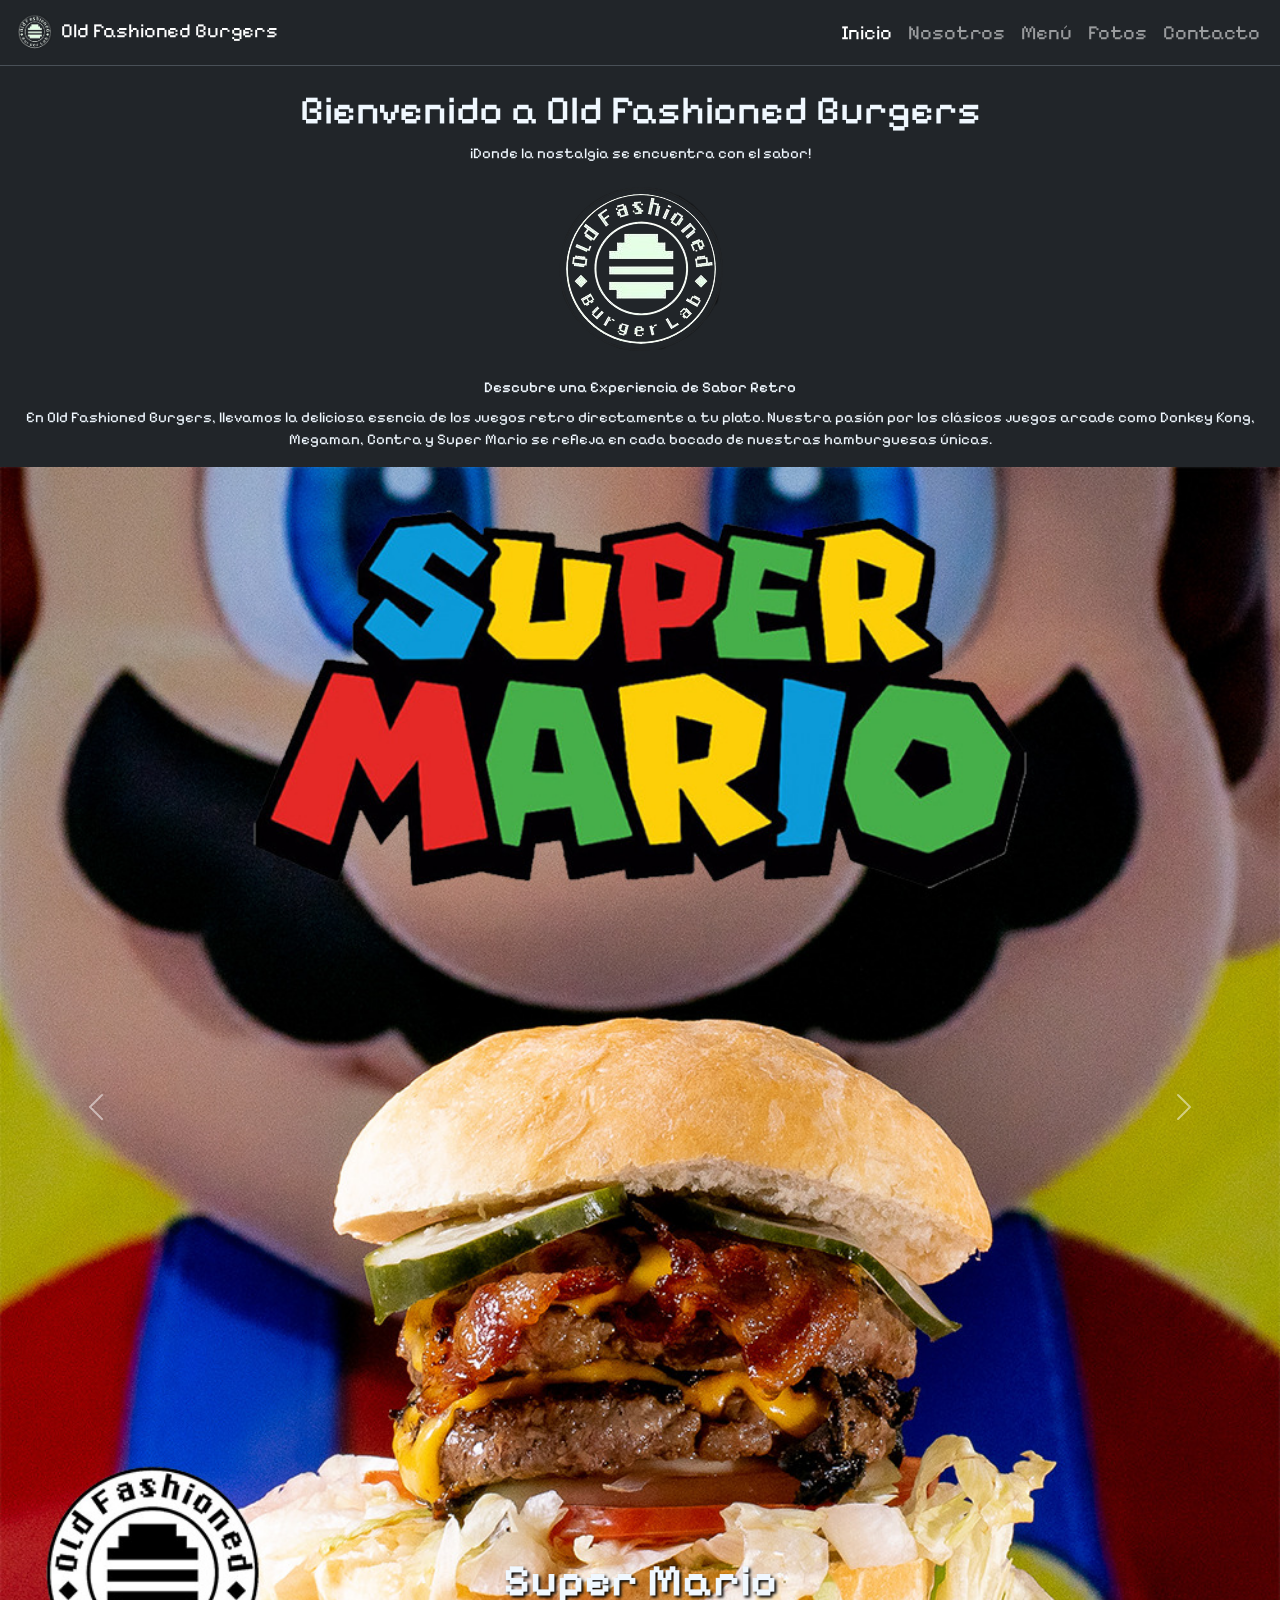
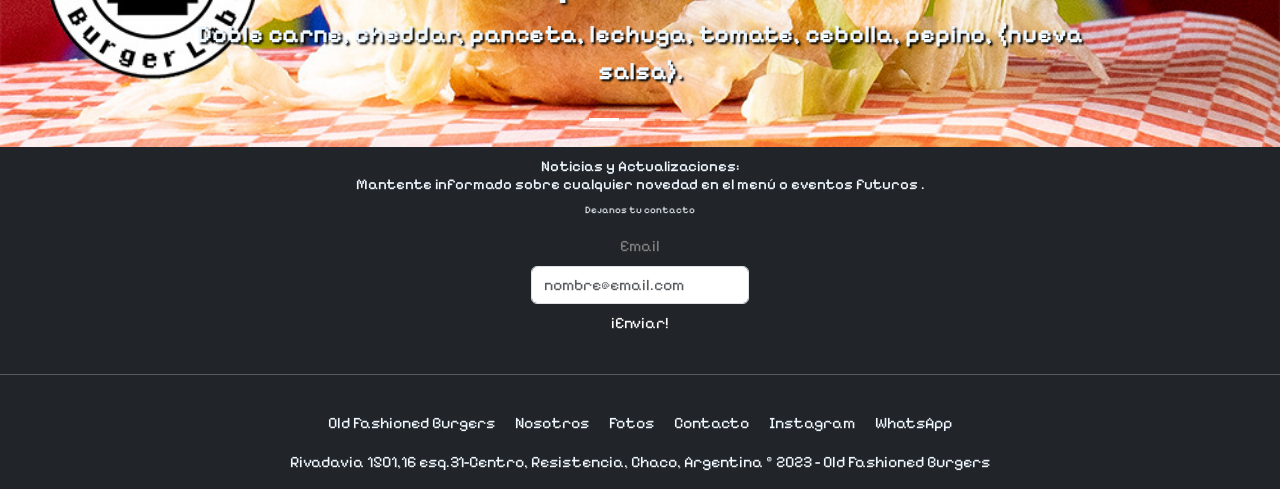
<file: index.html>
<!DOCTYPE html>
<html lang="es">

<head>
    <meta charset="UTF-8">
    <meta name="viewport" content="width=device-width, initial-scale=1.0">
    <meta name="description"
        content="Deliciosas hamburguesas con un toque retro en Resistencia, Chaco, Argentina. ¡Descubre nuestra variedad de sabores y ambiente único!">
    <meta name="keywords" content="hamburguesas, comida rápida, juegos retro, fast food, Resistencia, Chaco, Argentina">
    <meta name="author" content="Old Fashioned Burgers">

    <!-- Etiqueta para redes sociales -->
    <meta property="og:title" content="Old Fashioned Burgers">
    <meta property="og:description"
        content="Deliciosas hamburguesas con un toque retro en Resistencia, Chaco, Argentina. ¡Descubre nuestra variedad de sabores y ambiente único!">

    <!-- Favicon (icono de la pestaña del navegador) -->
    <link rel="icon" href="./media/logoOldInvertidaSinFondo.png">

    <title>Old Fashioned Burgers - Hamburguesería Retro en Resistencia, Chaco</title>
    <link href="https://cdn.jsdelivr.net/npm/bootstrap@5.3.2/dist/css/bootstrap.min.css" rel="stylesheet"
        integrity="sha384-T3c6CoIi6uLrA9TneNEoa7RxnatzjcDSCmG1MXxSR1GAsXEV/Dwwykc2MPK8M2HN" crossorigin="anonymous">
    <link rel="stylesheet" href="./css/style.css">
    <link rel="preconnect" href="https://fonts.googleapis.com">
    <link rel="preconnect" href="https://fonts.gstatic.com" crossorigin>
    <link href="https://fonts.googleapis.com/css2?family=Pixelify+Sans&display=swap" rel="stylesheet">
    <link rel="stylesheet" href="https://cdnjs.cloudflare.com/ajax/libs/animate.css/4.1.1/animate.min.css" />


</head>

<body>
    <!-- Creamos un nav con bootstrap -->
    <header>
        <nav class="navbar  sticky-top navbar-expand-lg bg-dark border-bottom border-body " data-bs-theme="dark">
            <div class="container-fluid ">
                <a class="navbar-brand animate__animated animate__rubberBand" href="./index.html">
                    <img src="./media/logoOldInvertidaSinFondo.png" alt="Logo" width="45" height="auto"
                        class="d-inline-block align-text-center">
                    Old Fashioned Burgers </a>
                <button class="navbar-toggler" type="button" data-bs-toggle="collapse" data-bs-target="#navbarNav"
                    aria-controls="navbarNav" aria-expanded="false" aria-label="Toggle navigation">
                    <span class="navbar-toggler-icon"></span>
                </button>
                <div class="collapse navbar-collapse justify-content-end">
                    <ul class=" navbar-nav">
                        <li class="nav-item">
                            <a class="nav-link active" aria-current="page" href="./index.html">Inicio</a>
                        </li>
                        <li class=" nav-item">
                            <a class="nav-link" href="./pages/nosotros.html">Nosotros</a>
                        </li>
                        <li class="nav-item">
                            <a class="nav-link" href="./pages/menu.html">Menú</a>
                        </li>
                        <li class="nav-item">
                            <a class="nav-link" href="./pages/fotos.html">Fotos</a>
                        </li>
                        <li class="nav-item">
                            <a class="nav-link" href="./pages/contacto.html">Contacto</a>
                        </li>

                    </ul>
                </div>
            </div>
        </nav>
    </header>


    <main>

        <div class="titulo ">
            <h1>Bienvenido a Old Fashioned Burgers
            </h1>
            <p>¡Donde la nostalgia se encuentra con el sabor!
            </p>
            <div class="imgLogo"> <img src="./media/logoOldInvertidaSinFondo.png" alt="Logo Old Fashioned">
            </div>
            <h2>Descubre una Experiencia de Sabor Retro
            </h2>
            <p>En Old Fashioned Burgers, llevamos la deliciosa esencia de los juegos retro directamente a tu plato.
                Nuestra pasión por los clásicos juegos arcade como Donkey Kong, Megaman, Contra y Super Mario se refleja
                en cada bocado de nuestras hamburguesas únicas.</p>
        </div>
        <!-- Creamos un carrousel con bootstrap -->
        <div id="carouselExampleCaptions" class="carousel slide">
            <div class="carousel-indicators">
                <button type="button" data-bs-target="#carouselExampleCaptions" data-bs-slide-to="0" class="active"
                    aria-current="true" aria-label="Slide 1"></button>
                <button type="button" data-bs-target="#carouselExampleCaptions" data-bs-slide-to="1"
                    aria-label="Slide 2"></button>
                <button type="button" data-bs-target="#carouselExampleCaptions" data-bs-slide-to="2"
                    aria-label="Slide 3"></button>
            </div>
            <div class="carousel-inner">
                <div class="carousel-item active">
                    <img src="./media/menu/SuperMario.webp" class="d-block w-100" alt="Hamburguesa Atari">
                    <div class="carousel-caption d-none d-md-block">
                        <h5>Super Mario</h5>
                        <p>Doble carne, cheddar, panceta, lechuga, tomate, cebolla, pepino, (nueva salsa).</p>
                    </div>
                </div>
                <div class="carousel-item">
                    <img src="./media/menu/Contra.webp" class="d-block w-100" alt="Hamburguesa Contra">
                    <div class="carousel-caption d-none d-md-block">
                        <h5>Contra</h5>
                        <p>Doble carne, cheddar, lechuga, tomate, cebolla, pepinos, huevo y mayonesa.</p>
                    </div>
                </div>
                <div class="carousel-item">
                    <img src="./media/menu/DonkeyKong.webp" class="d-block w-100" alt="Hamburguesa Donkey Kong">
                    <div class="carousel-caption d-none d-md-block">
                        <h5>Donkey Kong</h5>
                        <p>Doble carne, cheddar, panceta, cebolla frita, salsa barbacoa casera y honey mustard.</p>
                    </div>
                </div>
            </div>
            <button class="carousel-control-prev" type="button" data-bs-target="#carouselExampleCaptions"
                data-bs-slide="prev">
                <span class="carousel-control-prev-icon" aria-hidden="true"></span>
                <span class="visually-hidden">Previous</span>
            </button>
            <button class="carousel-control-next" type="button" data-bs-target="#carouselExampleCaptions"
                data-bs-slide="next">
                <span class="carousel-control-next-icon" aria-hidden="true"></span>
                <span class="visually-hidden">Next</span>
            </button>
        </div>
        <!-- Creamos un input para contacto -->
        <div>
            <h2>Noticias y Actualizaciones: <span><br></span>
                Mantente informado sobre cualquier novedad en el menú o eventos futuros .</h2>
            <p>Dejanos tu contacto</p>
        </div>
        <div class="formIndex">
            <div class="mb-3">
                <label for="exampleFormControlInput1" class="form-label">Email</label>
                <input type="email" class="form-control" id="exampleFormControlInput1" placeholder="nombre@email.com">
                <button type="button" class="btn btn-dark">¡Enviar!</button>

            </div>
        </div>
    </main>

    <hr>
    <!-- Implementamos el footer -->
    <footer>
        <nav>
            <div>
                <a href="./index.html">Old Fashioned Burgers</a>
                <a href="./pages/nosotros.html">Nosotros</a>
                <a href="./pages/fotos.html">Fotos</a>
                <a href="./pages/contacto.html">Contacto</a>
                <a href="https://www.instagram.com/oldfashionedburgers/">Instagram</a>
                <a href="https://api.whatsapp.com/send?phone=5493644228704">WhatsApp</a>
            </div>
        </nav>
        <div class="copy">Rivadavia 1501,16 esq.31-Centro, Resistencia, Chaco, Argentina
            &copy; 2023 - Old Fashioned Burgers</div>
    </footer>
    <script src="https://cdn.jsdelivr.net/npm/@popperjs/core@2.11.8/dist/umd/popper.min.js"
        integrity="sha384-I7E8VVD/ismYTF4hNIPjVp/Zjvgyol6VFvRkX/vR+Vc4jQkC+hVqc2pM8ODewa9r"
        crossorigin="anonymous"></script>
    <script src="https://cdn.jsdelivr.net/npm/bootstrap@5.3.2/dist/js/bootstrap.min.js"
        integrity="sha384-BBtl+eGJRgqQAUMxJ7pMwbEyER4l1g+O15P+16Ep7Q9Q+zqX6gSbd85u4mG4QzX+"
        crossorigin="anonymous"></script>
</body>

</html>
</file>
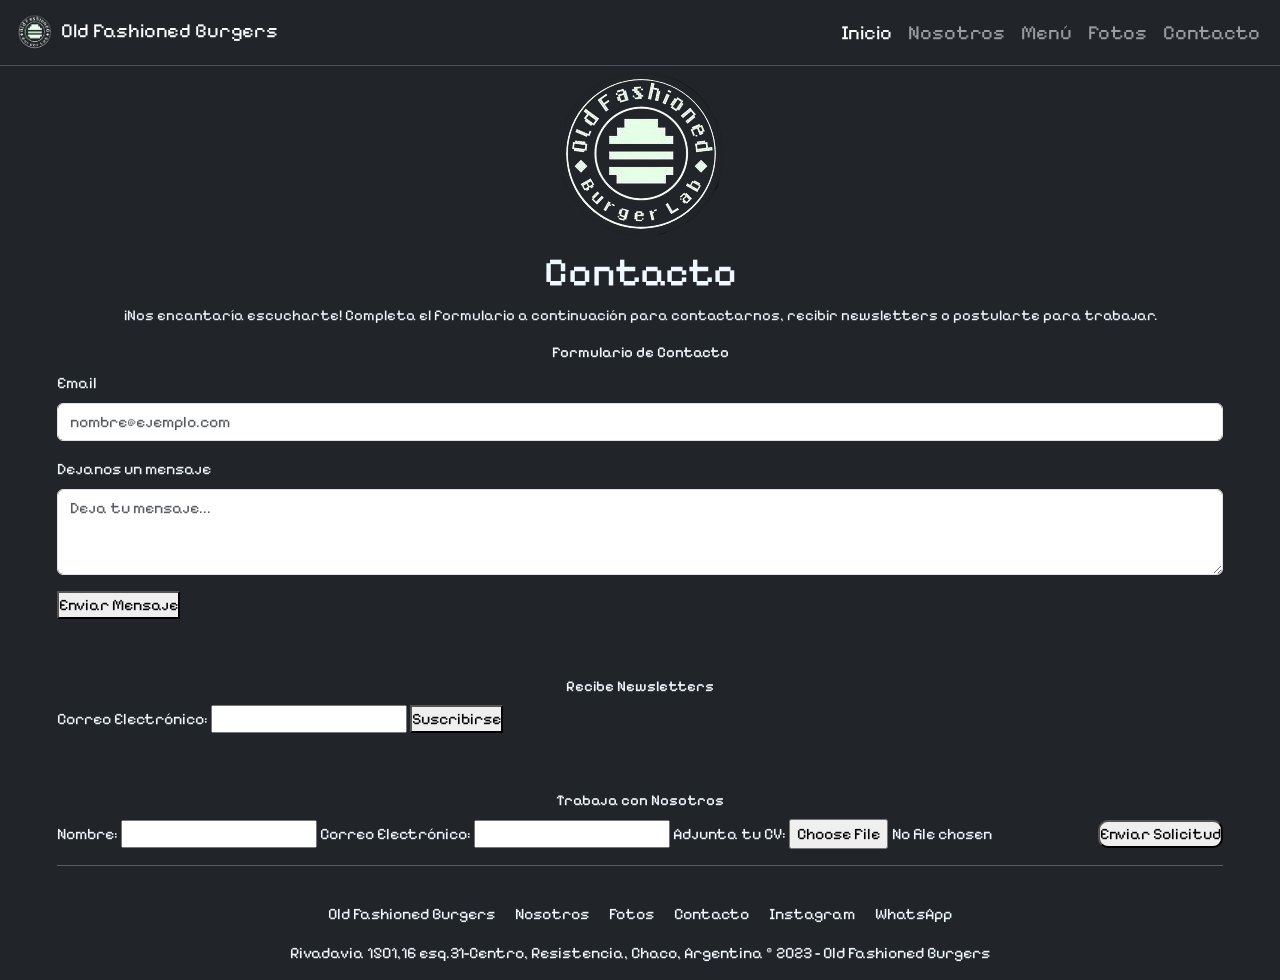
<file: pages/contacto.html>
<!DOCTYPE html>
<html lang="es">

<head>
    <meta charset="UTF-8">
    <meta name="viewport" content="width=device-width, initial-scale=1.0">
    <meta name="description"
        content="Deliciosas hamburguesas con un toque retro en Resistencia, Chaco, Argentina. ¡Descubre nuestra variedad de sabores y ambiente único!">
    <meta name="keywords" content="hamburguesas, comida rápida, juegos retro, fast food, Resistencia, Chaco, Argentina">
    <meta name="author" content="Old Fashioned Burgers">

    <!-- Etiqueta para redes sociales -->
    <meta property="og:title" content="Old Fashioned Burgers">
    <meta property="og:description"
        content="Deliciosas hamburguesas con un toque retro en Resistencia, Chaco, Argentina. ¡Descubre nuestra variedad de sabores y ambiente único!">

    <!-- Favicon (icono de la pestaña del navegador) -->
    <link rel="icon" href="../media/logoOldInvertidaSinFondo.png">
    <title>Old-Fashioned Burgers Fotos</title>
    <link href="https://cdn.jsdelivr.net/npm/bootstrap@5.3.2/dist/css/bootstrap.min.css" rel="stylesheet"
        integrity="sha384-T3c6CoIi6uLrA9TneNEoa7RxnatzjcDSCmG1MXxSR1GAsXEV/Dwwykc2MPK8M2HN" crossorigin="anonymous">
    <link rel="stylesheet" href="../css/style.css">
    <link rel="preconnect" href="https://fonts.googleapis.com">
    <link rel="preconnect" href="https://fonts.gstatic.com" crossorigin>
    <link href="https://fonts.googleapis.com/css2?family=Pixelify+Sans&display=swap" rel="stylesheet">
    <link rel="stylesheet" href="https://cdnjs.cloudflare.com/ajax/libs/animate.css/4.1.1/animate.min.css" />


</head>

<body>
    <header>
        <!-- Creamos un nav con bootstrap -->

        <nav class="navbar  sticky-top navbar-expand-lg bg-dark border-bottom border-body " data-bs-theme="dark">
            <div class="container-fluid ">
                <a class="navbar-brand animate__animated animate__rubberBand" href="../index.html">
                    <img src="../media/logoOldInvertidaSinFondo.png" alt="Logo" width="45" height="auto"
                        class="d-inline-block align-text-center">
                    Old Fashioned Burgers </a>
                <button class="navbar-toggler" type="button" data-bs-toggle="collapse" data-bs-target="#navbarNav"
                    aria-controls="navbarNav" aria-expanded="false" aria-label="Toggle navigation">
                    <span class="navbar-toggler-icon"></span>
                </button>
                <div class="collapse navbar-collapse justify-content-end">
                    <ul class=" navbar-nav">
                        <li class="nav-item">
                            <a class="nav-link active" aria-current="page" href="../index.html">Inicio</a>
                        </li>
                        <li class=" nav-item">
                            <a class="nav-link" href="./nosotros.html">Nosotros</a>
                        </li>
                        <li class="nav-item">
                            <a class="nav-link" href="./menu.html">Menú</a>
                        </li>
                        <li class="nav-item">
                            <a class="nav-link" href="./fotos.html">Fotos</a>
                        </li>
                        <li class="nav-item">
                            <a class="nav-link" href="./contacto.html">Contacto</a>
                        </li>

                    </ul>
                </div>
            </div>
        </nav>
    </header>

    <main class="contacto">
        <div>

            <div class="imgLogo">
                <img src="../media/logoOldInvertidaSinFondo.png" alt="Logo Old Fashioned Burgers">
            </div>
            <div class="tituloContacto">
                <h1>Contacto</h1>
                <p>¡Nos encantaría escucharte! Completa el formulario a continuación para contactarnos, recibir
                    newsletters o postularte para trabajar.</p>
            </div>
            <div>
                <section>
                    <h2> Formulario de Contacto</h2>
                    <form action="#" method="post" id="contactForm">
                        <!-- Agrega campos para el contacto aquí -->
                        <div class="mb-3">
                            <label for="exampleFormControlInput1" class="form-label">Email</label>
                            <input type="email" class="form-control" id="exampleFormControlInput1"
                                placeholder="nombre@ejemplo.com">
                        </div>
                        <div class="mb-3">
                            <label for="exampleFormControlTextarea1" class="form-label">Dejanos un mensaje</label>
                            <textarea class="form-control" id="exampleFormControlTextarea1" rows="3"
                                placeholder="Deja tu mensaje..."></textarea>
                        </div>
                        <button type="submit">Enviar Mensaje</button>
                    </form>
                </section>
                <br><br>
                <section>
                    <h2>Recibe Newsletters</h2>
                    <form action="#" method="post" id="newsletterForm">
                        <label for="newsletterEmail">Correo Electrónico:</label>
                        <input type="email" id="newsletterEmail" name="newsletterEmail" required>

                        <button type="submit">Suscribirse</button>
                    </form>
                </section>
                <br><br>
                <section>
                    <h2>Trabaja con Nosotros</h2>
                    <form action="#" method="post" id="trabajoForm">
                        <label for="nombreTrabajo">Nombre:</label>
                        <input type="text" id="nombreTrabajo" name="nombreTrabajo" required>

                        <label for="emailTrabajo">Correo Electrónico:</label>
                        <input type="email" id="emailTrabajo" name="emailTrabajo" required>

                        <label for="cvTrabajo">Adjunta tu CV:</label>
                        <input type="file" id="cvTrabajo" name="cvTrabajo" accept=".pdf, .doc, .docx" required>

                        <button class="button" type="submit">Enviar Solicitud</button>
                    </form>
                </section>
            </div>
</body>
<hr>
<!-- Implementamos el footer -->

<footer>
    <nav>
        <div>
            <a href="../index.html">Old Fashioned Burgers</a>
            <a href="./nosotros.html">Nosotros</a>
            <a href="./fotos.html">Fotos</a>
            <a href="./contacto.html">Contacto</a>
            <a href="https://www.instagram.com/oldfashionedburgers/">Instagram</a>
            <a href="https://api.whatsapp.com/send?phone=5493644228704">WhatsApp</a>
        </div>
    </nav>
    <div class="copy">Rivadavia 1501,16 esq.31-Centro, Resistencia, Chaco, Argentina
        &copy; 2023 - Old Fashioned Burgers</div>
</footer>

</html>
</file>
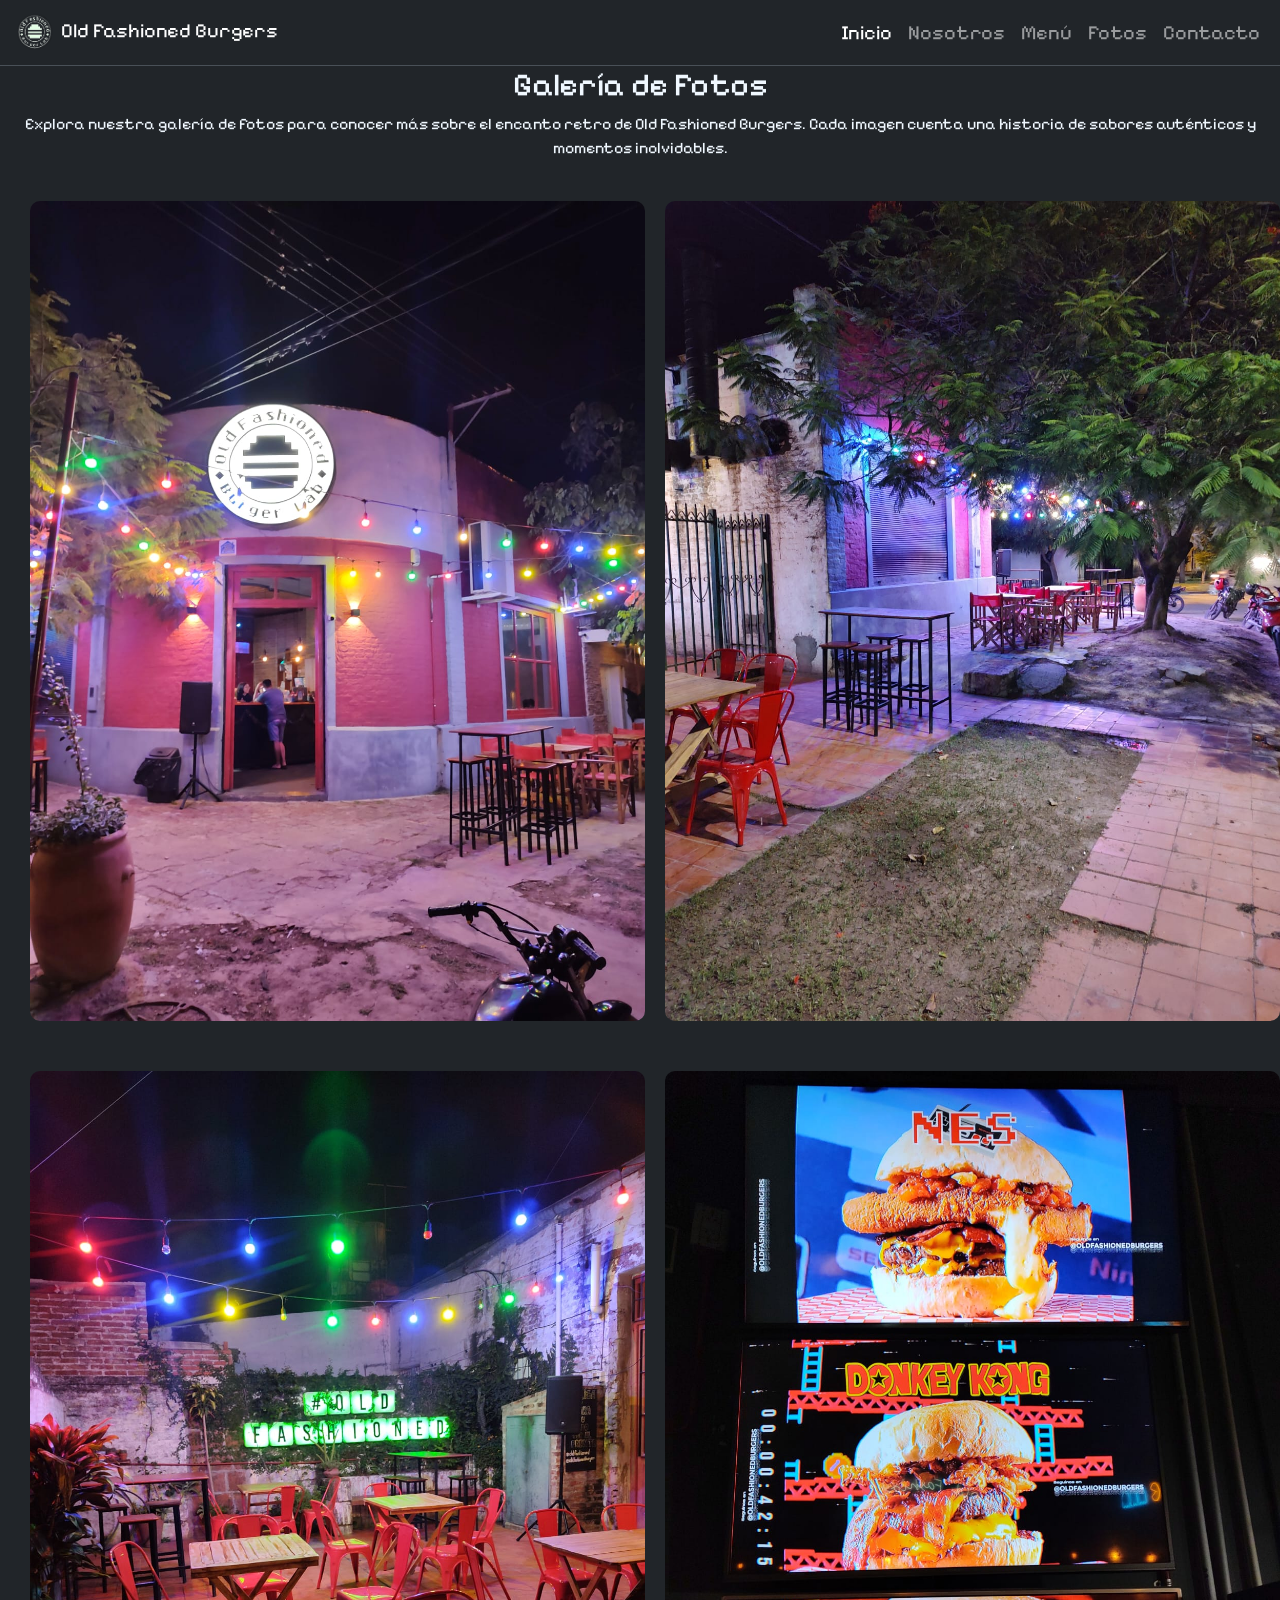
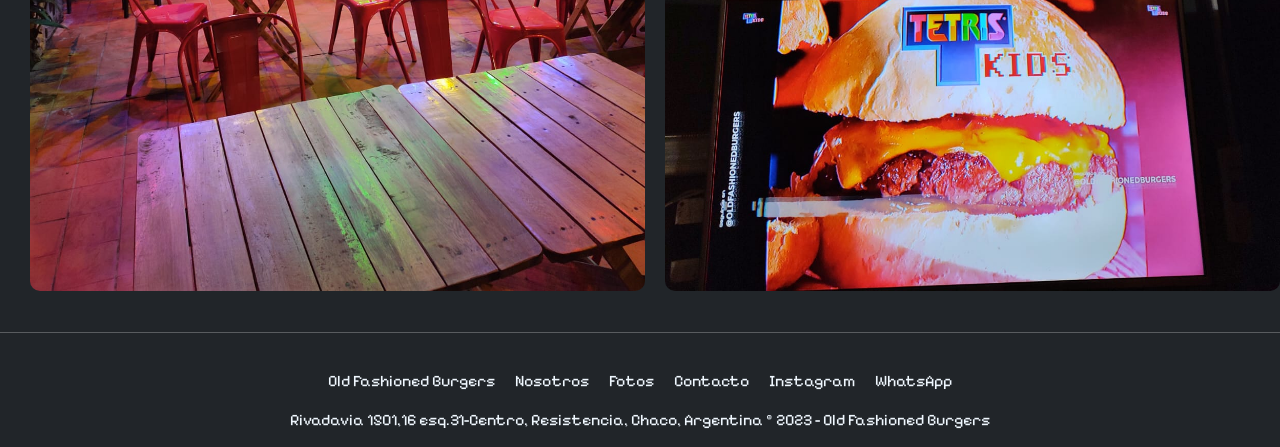
<file: pages/fotos.html>
<!DOCTYPE html>
<html lang="es">

<head>
    <meta charset="UTF-8">
    <meta name="viewport" content="width=device-width, initial-scale=1.0">
    <meta name="description"
        content="Deliciosas hamburguesas con un toque retro en Resistencia, Chaco, Argentina. ¡Descubre nuestra variedad de sabores y ambiente único!">
    <meta name="keywords" content="hamburguesas, comida rápida, juegos retro, fast food, Resistencia, Chaco, Argentina">
    <meta name="author" content="Old Fashioned Burgers">

    <!-- Etiqueta para redes sociales -->
    <meta property="og:title" content="Old Fashioned Burgers">
    <meta property="og:description"
        content="Deliciosas hamburguesas con un toque retro en Resistencia, Chaco, Argentina. ¡Descubre nuestra variedad de sabores y ambiente único!">

    <!-- Favicon (icono de la pestaña del navegador) -->
    <link rel="icon" href="../media/logoOldInvertidaSinFondo.png">
    <title>Old-Fashioned Burgers Fotos</title>
    <link href="https://cdn.jsdelivr.net/npm/bootstrap@5.3.2/dist/css/bootstrap.min.css" rel="stylesheet"
        integrity="sha384-T3c6CoIi6uLrA9TneNEoa7RxnatzjcDSCmG1MXxSR1GAsXEV/Dwwykc2MPK8M2HN" crossorigin="anonymous">
    <link rel="stylesheet" href="../css/style.css">
    <link rel="preconnect" href="https://fonts.googleapis.com">
    <link rel="preconnect" href="https://fonts.gstatic.com" crossorigin>
    <link href="https://fonts.googleapis.com/css2?family=Pixelify+Sans&display=swap" rel="stylesheet">
    <link rel="stylesheet" href="https://cdnjs.cloudflare.com/ajax/libs/animate.css/4.1.1/animate.min.css" />


</head>

<body>
    <header>
        <!-- Creamos un nav con bootstrap -->

        <nav class="navbar  sticky-top navbar-expand-lg bg-dark border-bottom border-body " data-bs-theme="dark">
            <div class="container-fluid ">
                <a class="navbar-brand animate__animated animate__rubberBand" href="../index.html">
                    <img src="../media/logoOldInvertidaSinFondo.png" alt="Logo" width="45" height="auto"
                        class="d-inline-block align-text-center">
                    Old Fashioned Burgers </a>
                <button class="navbar-toggler" type="button" data-bs-toggle="collapse" data-bs-target="#navbarNav"
                    aria-controls="navbarNav" aria-expanded="false" aria-label="Toggle navigation">
                    <span class="navbar-toggler-icon"></span>
                </button>
                <div class="collapse navbar-collapse justify-content-end">
                    <ul class=" navbar-nav">
                        <li class="nav-item">
                            <a class="nav-link active" aria-current="page" href="../index.html">Inicio</a>
                        </li>
                        <li class=" nav-item">
                            <a class="nav-link" href="./nosotros.html">Nosotros</a>
                        </li>
                        <li class="nav-item">
                            <a class="nav-link" href="./menu.html">Menú</a>
                        </li>
                        <li class="nav-item">
                            <a class="nav-link" href="./fotos.html">Fotos</a>
                        </li>
                        <li class="nav-item">
                            <a class="nav-link" href="./contacto.html">Contacto</a>
                        </li>

                    </ul>
                </div>
            </div>
        </nav>
    </header>
    <main class="fotos">

        <section class="texto-fotos">
            <h2>Galería de Fotos</h2>
            <p>Explora nuestra galería de fotos para conocer más sobre el encanto retro de Old Fashioned Burgers. Cada
                imagen cuenta una historia de sabores auténticos y momentos inolvidables.</p>
        </section>
        <!-- Implementamos Grid para las fotos -->
        <section>
            <div class="grid">
                <div class="area" id="area1"><img class="gridImg" src="../media/fotos/local.webp" alt=""></div>
                <div class="area" id="area2"><img class="gridImg" src="../media/fotos/localAfuera.webp" alt=""></div>
                <div class="area" id="area3"><img class="gridImg" src="../media/fotos/localAfuera2.webp" alt=""></div>
                <div class="area" id="area4"><img class="gridImg" src="../media/fotos/localMenu.webp" alt=""></div>
            </div>
        </section>
    </main>

</body>
<hr>
<!-- Implementamos el footer -->

<footer>
    <nav>
        <div>
            <a href="../index.html">Old Fashioned Burgers</a>
            <a href="./nosotros.html">Nosotros</a>
            <a href="./fotos.html">Fotos</a>
            <a href="./contacto.html">Contacto</a>
            <a href="https://www.instagram.com/oldfashionedburgers/">Instagram</a>
            <a href="https://api.whatsapp.com/send?phone=5493644228704">WhatsApp</a>
        </div>
    </nav>
    <div class="copy">Rivadavia 1501,16 esq.31-Centro, Resistencia, Chaco, Argentina
        &copy; 2023 - Old Fashioned Burgers</div>
</footer>

</html>
</file>
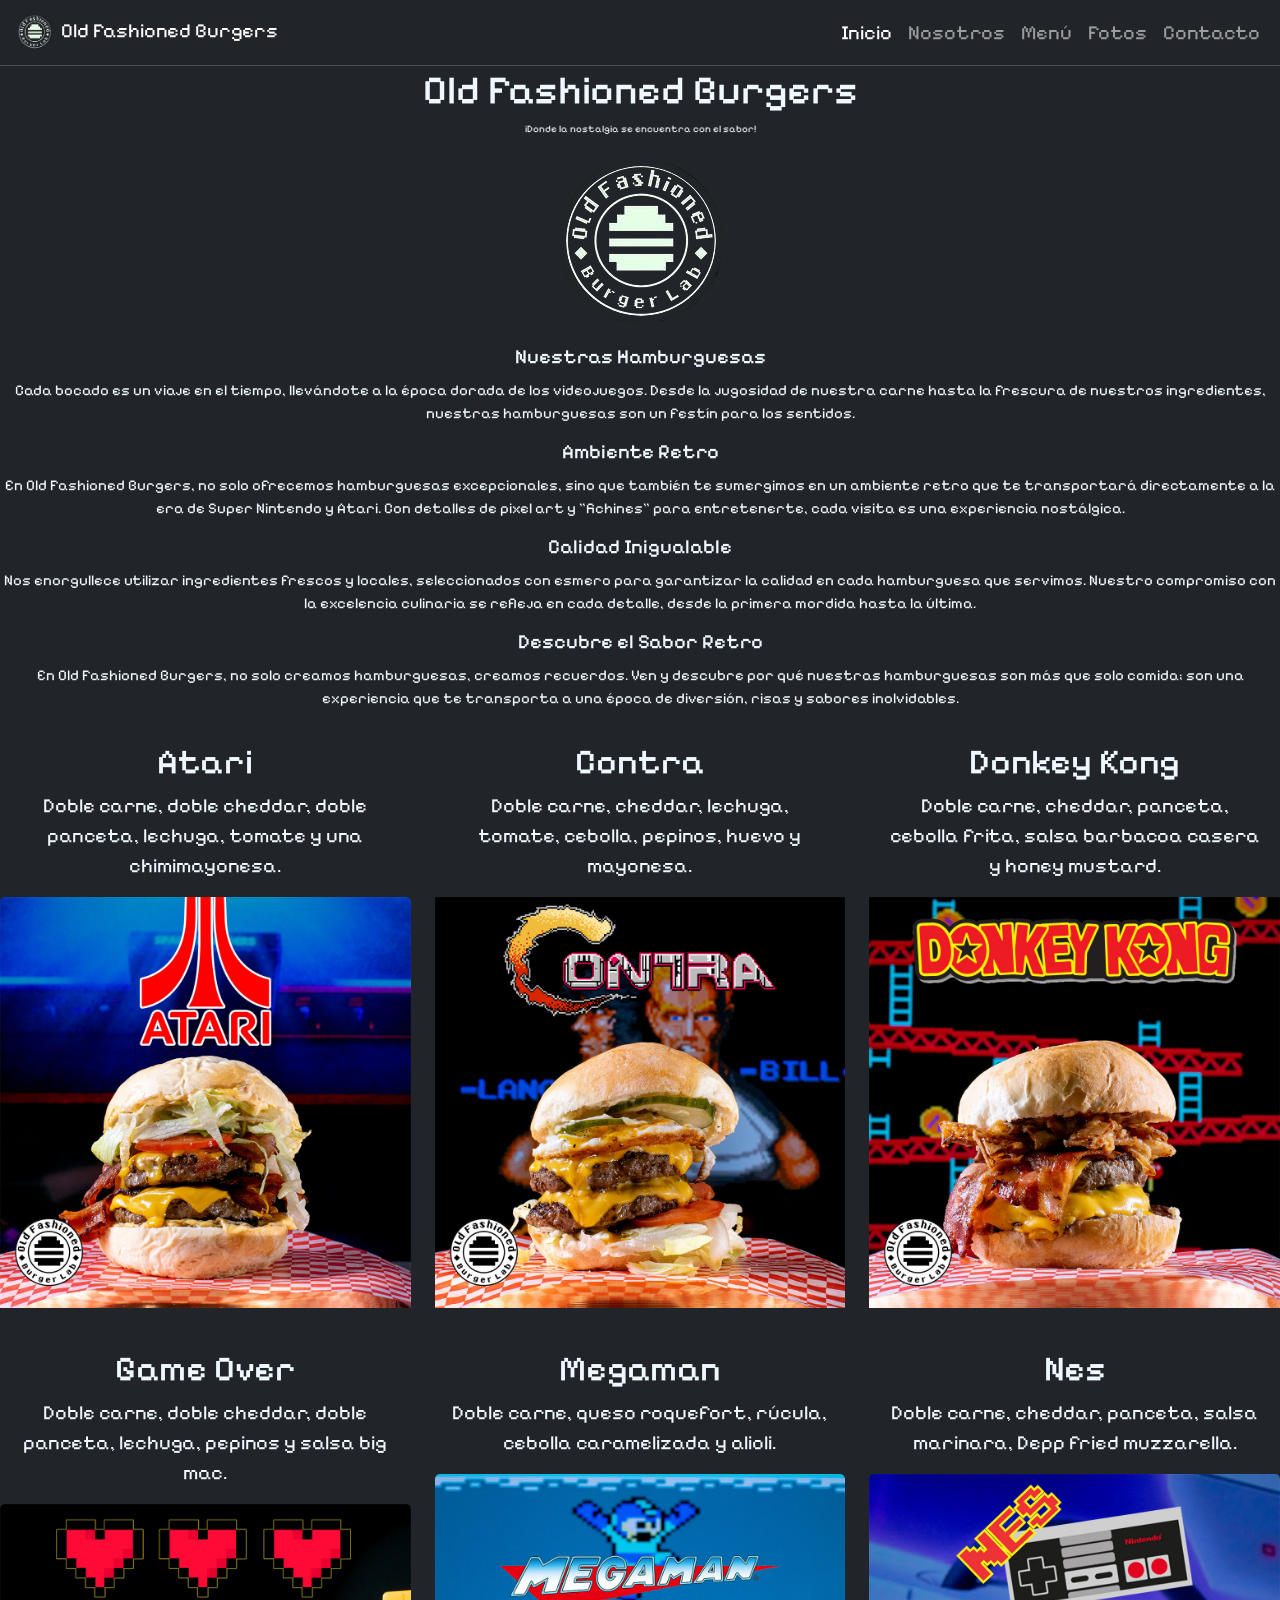
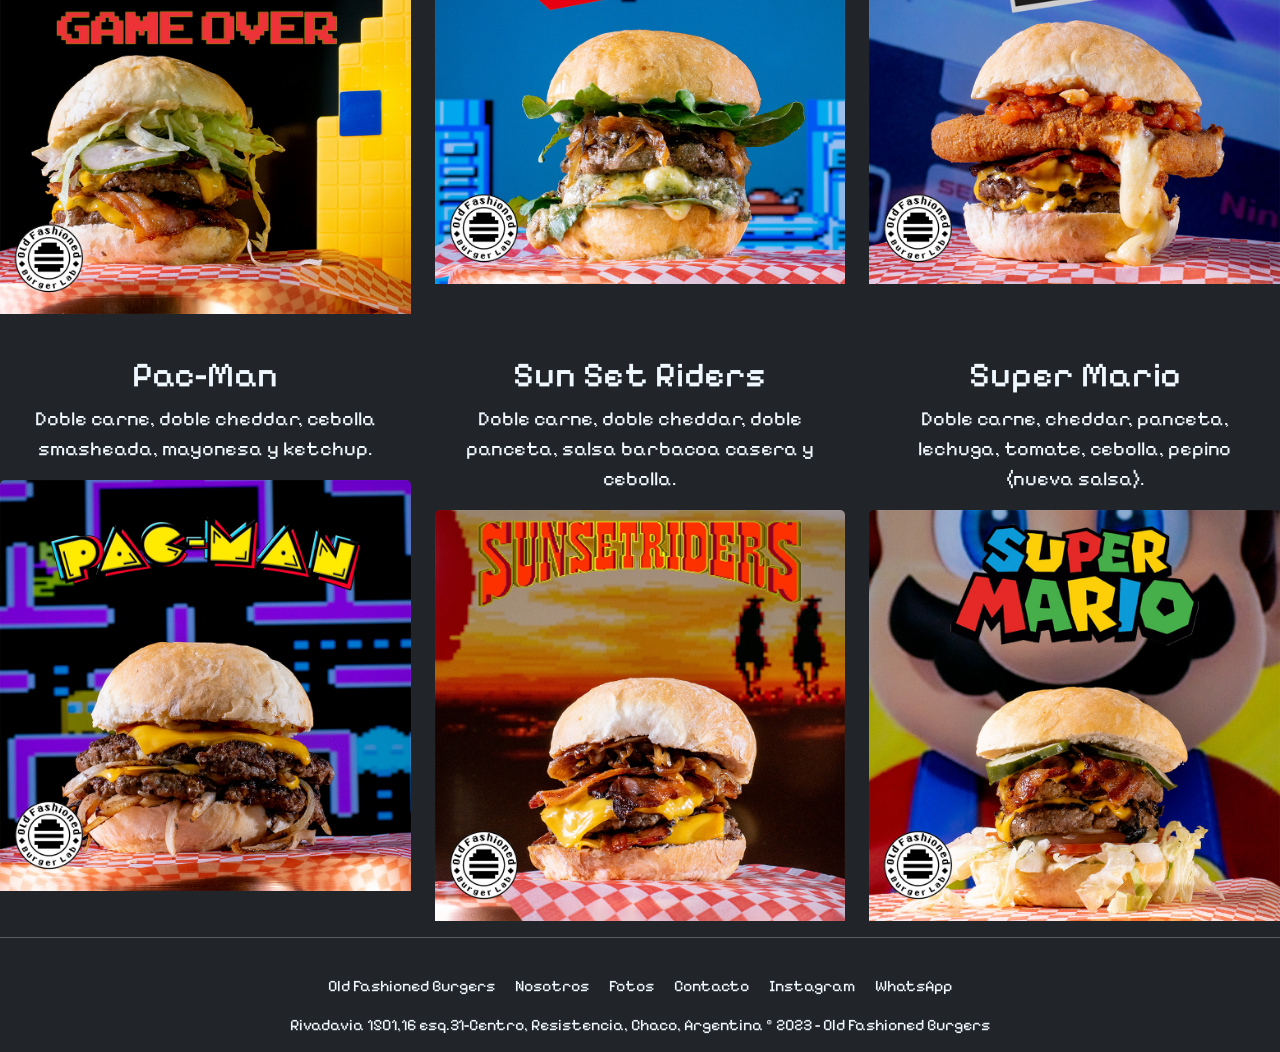
<file: pages/menu.html>
<!DOCTYPE html>
<html lang="es">

<head>
    <meta charset="UTF-8">
    <meta name="viewport" content="width=device-width, initial-scale=1.0">
    <meta name="description"
        content="Deliciosas hamburguesas con un toque retro en Resistencia, Chaco, Argentina. ¡Descubre nuestra variedad de sabores y ambiente único!">
    <meta name="keywords" content="hamburguesas, comida rápida, juegos retro, fast food, Resistencia, Chaco, Argentina">
    <meta name="author" content="Old Fashioned Burgers">

    <!-- Etiqueta para redes sociales -->
    <meta property="og:title" content="Old Fashioned Burgers">
    <meta property="og:description"
        content="Deliciosas hamburguesas con un toque retro en Resistencia, Chaco, Argentina. ¡Descubre nuestra variedad de sabores y ambiente único!">

    <!-- Favicon (icono de la pestaña del navegador) -->
    <link rel="icon" href="../media/logoOldInvertidaSinFondo.png">
    <title>Old-Fashioned Burgers Fotos</title>
    <link href="https://cdn.jsdelivr.net/npm/bootstrap@5.3.2/dist/css/bootstrap.min.css" rel="stylesheet"
        integrity="sha384-T3c6CoIi6uLrA9TneNEoa7RxnatzjcDSCmG1MXxSR1GAsXEV/Dwwykc2MPK8M2HN" crossorigin="anonymous">
    <link rel="stylesheet" href="../css/style.css">
    <link rel="preconnect" href="https://fonts.googleapis.com">
    <link rel="preconnect" href="https://fonts.gstatic.com" crossorigin>
    <link href="https://fonts.googleapis.com/css2?family=Pixelify+Sans&display=swap" rel="stylesheet">
    <link rel="stylesheet" href="https://cdnjs.cloudflare.com/ajax/libs/animate.css/4.1.1/animate.min.css" />


</head>

<body>
    <header>
        <!-- Creamos un nav con bootstrap -->

        <nav class="navbar  sticky-top navbar-expand-lg bg-dark border-bottom border-body " data-bs-theme="dark">
            <div class="container-fluid ">
                <a class="navbar-brand animate__animated animate__rubberBand" href="../index.html">
                    <img src="../media/logoOldInvertidaSinFondo.png" alt="Logo" width="45" height="auto"
                        class="d-inline-block align-text-center">
                    Old Fashioned Burgers </a>
                <button class="navbar-toggler" type="button" data-bs-toggle="collapse" data-bs-target="#navbarNav"
                    aria-controls="navbarNav" aria-expanded="false" aria-label="Toggle navigation">
                    <span class="navbar-toggler-icon"></span>
                </button>
                <div class="collapse navbar-collapse justify-content-end">
                    <ul class=" navbar-nav">
                        <li class="nav-item">
                            <a class="nav-link active" aria-current="page" href="../index.html">Inicio</a>
                        </li>
                        <li class=" nav-item">
                            <a class="nav-link" href="./nosotros.html">Nosotros</a>
                        </li>
                        <li class="nav-item">
                            <a class="nav-link" href="./menu.html">Menú</a>
                        </li>
                        <li class="nav-item">
                            <a class="nav-link" href="./fotos.html">Fotos</a>
                        </li>
                        <li class="nav-item">
                            <a class="nav-link" href="./contacto.html">Contacto</a>
                        </li>

                    </ul>
                </div>
            </div>
        </nav>
    </header>

    <main class="menu">
        <div>
            <h1 class="tituloMenu ">Old Fashioned Burgers</h1>
            <p>¡Donde la nostalgia se encuentra con el sabor!</p>
            <div class="imgLogo"> <img src="../media/logoOldInvertidaSinFondo.png" alt="Logo Old Fashioned Burgers">
            </div>
        </div>
        <!-- Implementamos section para referencias del menu -->
        <div>
            <section>
                <h2>Nuestras Hamburguesas</h2>
                <p>Cada bocado es un viaje en el tiempo, llevándote a la época dorada de los videojuegos. Desde la
                    jugosidad de nuestra carne hasta la frescura de nuestros ingredientes, nuestras hamburguesas son un
                    festín para los sentidos.</p>
            </section>

            <section>
                <h2>Ambiente Retro</h2>
                <p>En Old Fashioned Burgers, no solo ofrecemos hamburguesas excepcionales, sino que también te
                    sumergimos en un ambiente retro que te transportará directamente a la era de Super Nintendo y Atari.
                    Con detalles de pixel art y "fichines" para entretenerte, cada visita es una experiencia nostálgica.
                </p>
            </section>

            <section>
                <h2>Calidad Inigualable</h2>
                <p>Nos enorgullece utilizar ingredientes frescos y locales, seleccionados con esmero para garantizar la
                    calidad en cada hamburguesa que servimos. Nuestro compromiso con la excelencia culinaria se refleja
                    en cada detalle, desde la primera mordida hasta la última.</p>
            </section>

            <section>
                <h2>Descubre el Sabor Retro</h2>
                <p>En Old Fashioned Burgers, no solo creamos hamburguesas, creamos recuerdos. Ven y descubre por qué
                    nuestras hamburguesas son más que solo comida; son una experiencia que te transporta a una época de
                    diversión, risas y sabores inolvidables.</p>
            </section>

        </div>
        <!-- Implementamos Cards de Bootstrap para el menu -->
        <div class="row row-cols-1 row-cols-md-3 g-4">
            <div class="col">
                <div class="card">
                    <div class="card-body">
                        <h5 class="card-title">Atari</h5>
                        <p class="card-text">Doble carne, doble cheddar, doble panceta, lechuga, tomate y una
                            chimimayonesa.</p>
                    </div>
                    <img src="../media/menu/Atari.webp" class="card-img-top" alt="Hamburguesa Atari">
                </div>
            </div>
            <div class="col">
                <div class="card">
                    <div class="card-body">
                        <h5 class="card-title">Contra</h5>
                        <p class="card-text">Doble carne, cheddar, lechuga, tomate, cebolla, pepinos, huevo y mayonesa.
                        </p>
                    </div>
                </div>
                <img src="../media/menu/Contra.webp" class="card-img-top" alt="Hamburguesa Contra">
            </div>
            <div class="col">
                <div class="card">
                    <div class="card-body">
                        <h5 class="card-title">Donkey Kong</h5>
                        <p class="card-text">Doble carne, cheddar, panceta, cebolla frita, salsa barbacoa casera y honey
                            mustard.</p>
                    </div>
                </div>
                <img src="../media/menu/DonkeyKong.webp" class="card-img-top" alt="Hamburguesa Donkey Kong">
            </div>
            <div class="col">
                <div class="card">
                    <div class="card-body">
                        <h5 class="card-title">Game Over</h5>
                        <p class="card-text">Doble carne, doble cheddar, doble panceta, lechuga, pepinos y salsa big
                            mac.</p>
                    </div>
                    <img src="../media/menu/GameOver.webp" class="card-img-top" alt="Hamburguesa Game Over">
                </div>
            </div>
            <div class="col">
                <div class="card">
                    <div class="card-body">
                        <h5 class="card-title">Megaman</h5>
                        <p class="card-text">Doble carne, queso roquefort, rúcula, cebolla caramelizada y alioli.</p>
                    </div>
                    <img src="../media/menu/Megaman.webp" class="card-img-top" alt="Hamburguesa Megaman">
                </div>
            </div>
            <div class="col">
                <div class="card">
                    <div class="card-body">
                        <h5 class="card-title">Nes</h5>
                        <p class="card-text">Doble carne, cheddar, panceta, salsa marinara, Depp fried muzzarella.</p>
                    </div>
                    <img src="../media/menu/Nes.webp" class="card-img-top" alt="Hamburguesa Nes">
                </div>
            </div>
            <div class="col">
                <div class="card">
                    <div class="card-body">
                        <h5 class="card-title">Pac-Man</h5>
                        <p class="card-text">Doble carne, doble cheddar, cebolla smasheada, mayonesa y ketchup.</p>
                    </div>
                    <img src="../media/menu/Pac-Man.webp" class="card-img-top" alt="Hamburguesa Pac-Man">
                </div>
            </div>
            <div class="col">
                <div class="card">
                    <div class="card-body">
                        <h5 class="card-title">Sun Set Riders</h5>
                        <p class="card-text">Doble carne, doble cheddar, doble panceta, salsa barbacoa casera y cebolla.
                        </p>
                    </div>
                    <img src="../media/menu/SunSetRiders.webp" class="card-img-top" alt="Hamburguesa Sun Set Riders">
                </div>
            </div>
            <div class="col">
                <div class="card">
                    <div class="card-body">
                        <h5 class="card-title">Super Mario</h5>
                        <p class="card-text">Doble carne, cheddar, panceta, lechuga, tomate, cebolla, pepino (nueva
                            salsa).</p>
                    </div>
                    <img src="../media/menu/SuperMario.webp" class="card-img-top" alt=".Hamburguesa Super Mario">
                </div>
            </div>
        </div>
    </main>
    <hr>
    <!-- Implementamos el footer -->

    <footer>
        <nav>
            <div>
                <a href="./index.html">Old Fashioned Burgers</a>
                <a href="./nosotros.html">Nosotros</a>
                <a href="./fotos.html">Fotos</a>
                <a href="./contacto.html">Contacto</a>
                <a href="https://www.instagram.com/oldfashionedburgers/">Instagram</a>
                <a href="https://api.whatsapp.com/send?phone=5493644228704">WhatsApp</a>
            </div>
        </nav>
        <div class="copy">Rivadavia 1501,16 esq.31-Centro, Resistencia, Chaco, Argentina
            &copy; 2023 - Old Fashioned Burgers</div>
    </footer>
</body>

</html>
</file>
<file: css/style.css>
* {
  margin: 0;
  padding: 0;
  font-family: "Pixelify Sans", sans-serif;
}

body {
  background-color: #212529;
}
body header div {
  font-size: 20px;
}
body main .titulo h1 {
  margin-top: 20px;
  text-align: center;
  color: aliceblue;
}
body main .titulo p {
  font-size: 15px;
  text-align: center;
  color: aliceblue;
  margin-left: 10px;
  margin-right: 10px;
}
body main .titulo .imgLogo {
  display: flex;
  justify-content: center;
}
body main .titulo .imgLogo img {
  text-align: center;
  transition: transform 0.8s ease-in-out;
}
body main .titulo .imgLogo img:hover {
  transform: rotate(360deg);
}
body main .titulo h2 {
  margin-top: 15px;
  text-align: center;
  color: aliceblue;
}
body main div .carousel-item h5 {
  color: aliceblue;
  font-size: 45px;
  font-weight: 800;
  text-shadow: 2px 2px 3px rgb(0, 0, 0);
}
body main div .carousel-item p {
  color: aliceblue;
  font-size: 25px;
  font-weight: 800;
  text-shadow: 2px 2px 2px rgb(0, 0, 0);
}
body main div h2 {
  font-size: 15px;
  margin: 10px;
  color: aliceblue;
  text-align: center;
}
body main div p {
  font-size: 10px;
  color: aliceblue;
  text-align: center;
}
body main .formIndex {
  display: flex;
  justify-content: center;
}
body main .formIndex div {
  text-align: center;
  color: grey;
}
body .nosotros {
  display: flex;
  flex-wrap: wrap;
  color: aliceblue;
}
body .nosotros div .tituloNosotros {
  text-align: center;
}
body .nosotros div .imgLogo {
  display: flex;
  justify-content: center;
}
body .nosotros div .imgLogo img {
  text-align: justify;
  transition: transform 0.8s ease-in-out;
}
body .nosotros div .imgLogo img:hover {
  transform: rotate(360deg);
}
body .nosotros div h2 {
  font-size: 20px;
}
body .nosotros div p {
  font-size: 15px;
}
body .nosotros div div video {
  position: relative;
  overflow: hidden;
  width: 100%;
  max-height: 640px;
}
body .nosotros div .mapa {
  text-align: center;
}
body .menu {
  display: flex;
  justify-content: center;
  flex-wrap: wrap;
  color: aliceblue;
}
body .menu div .tituloMenu {
  text-align: center;
}
body .menu div .imgLogo {
  display: flex;
  justify-content: center;
}
body .menu div .imgLogo img {
  text-align: justify;
  transition: transform 0.8s ease-in-out;
}
body .menu div .imgLogo img:hover {
  transform: rotate(360deg);
}
body .menu div section {
  text-align: center;
}
body .menu div section h2 {
  font-size: 20px;
}
body .menu div section p {
  font-size: 15px;
}
body .menu .card {
  max-width: 100%;
  height: auto;
  border: 0px;
  background-color: #212529;
}
body .menu .card div {
  transition: transform 0.3s ease-in-out;
}
body .menu .card div:hover {
  transform: scale(1.1);
}
body .menu .card div h5 {
  font-size: 35px;
  text-align: center;
  color: aliceblue;
}
body .menu .card div p {
  font-size: 20px;
}
body .fotos .texto-fotos {
  color: aliceblue;
  text-align: center;
}
body .fotos section .grid {
  text-align: center;
  margin: 5px;
  display: grid;
  grid-template-columns: repeat(4, 1fr);
  grid-template-rows: repeat(4, auto);
  grid-template-areas: "area1 area1 area2 area2" "area1 area1 area2 area2" "area3 area3 area4 area4" "area3 area3 area4 area4";
}
@media (max-width: 768px) {
  body .fotos section .grid {
    grid-template-columns: repeat(1, 1fr);
    grid-template-rows: repeat(8, auto);
    grid-template-areas: "area1" "area1" "area2" "area2" "area3" "area3" "area4" "area4";
  }
  body .fotos section .gridImg {
    border-radius: 60px;
  }
}
body .fotos section .gridImg {
  margin: 15px;
  width: 100%;
  height: auto;
  border: 10px;
  border-radius: 10px;
  transition: box-shadow 0.3s ease-in-out;
  transition: transform 0.4s ease-in-out;
}
body .fotos section .gridImg:hover {
  transform: scale(1.03);
  transition: transform 0.4s ease-in-out;
}
body .fotos section .area {
  margin: 10px;
}
body .fotos section #area1 {
  grid-area: area1;
}
body .fotos section #area2 {
  grid-area: area2;
}
body .fotos section #area3 {
  grid-area: area3;
}
body .fotos section #area4 {
  grid-area: area4;
}
body .fotos section #area5 {
  grid-area: area4;
}
body .fotos section #area6 {
  grid-area: area4;
}
body .contacto {
  display: flex;
  justify-content: center;
  flex-wrap: wrap;
  color: aliceblue;
}
body .contacto div .tituloMenu {
  text-align: center;
}
body .contacto div .imgLogo {
  display: flex;
  justify-content: center;
}
body .contacto div .imgLogo img {
  text-align: justify;
  transition: transform 0.8s ease-in-out;
}
body .contacto div .imgLogo img:hover {
  transform: rotate(360deg);
}
body .contacto .tituloContacto {
  text-align: center;
}
body .contacto .tituloContacto p {
  font-size: 15px;
}
body .contacto .button {
  border-radius: 10px;
}
body hr {
  color: white;
}
body footer nav div {
  display: flex;
  justify-content: center;
  flex-wrap: wrap;
}
body footer nav div a {
  margin-top: 20px;
  margin-left: 10px;
  margin-right: 10px;
  color: aliceblue;
  text-decoration: none;
  text-align: justify;
}
body footer div {
  transition: transform 0.3s ease-in-out;
  display: flex;
  justify-content: center;
  flex-wrap: wrap;
  margin-top: 3px;
  margin-bottom: 15px;
  color: aliceblue;
}
body footer div:hover {
  transform: scale(1.1);
}

/*# sourceMappingURL=style.css.map */
</file>
